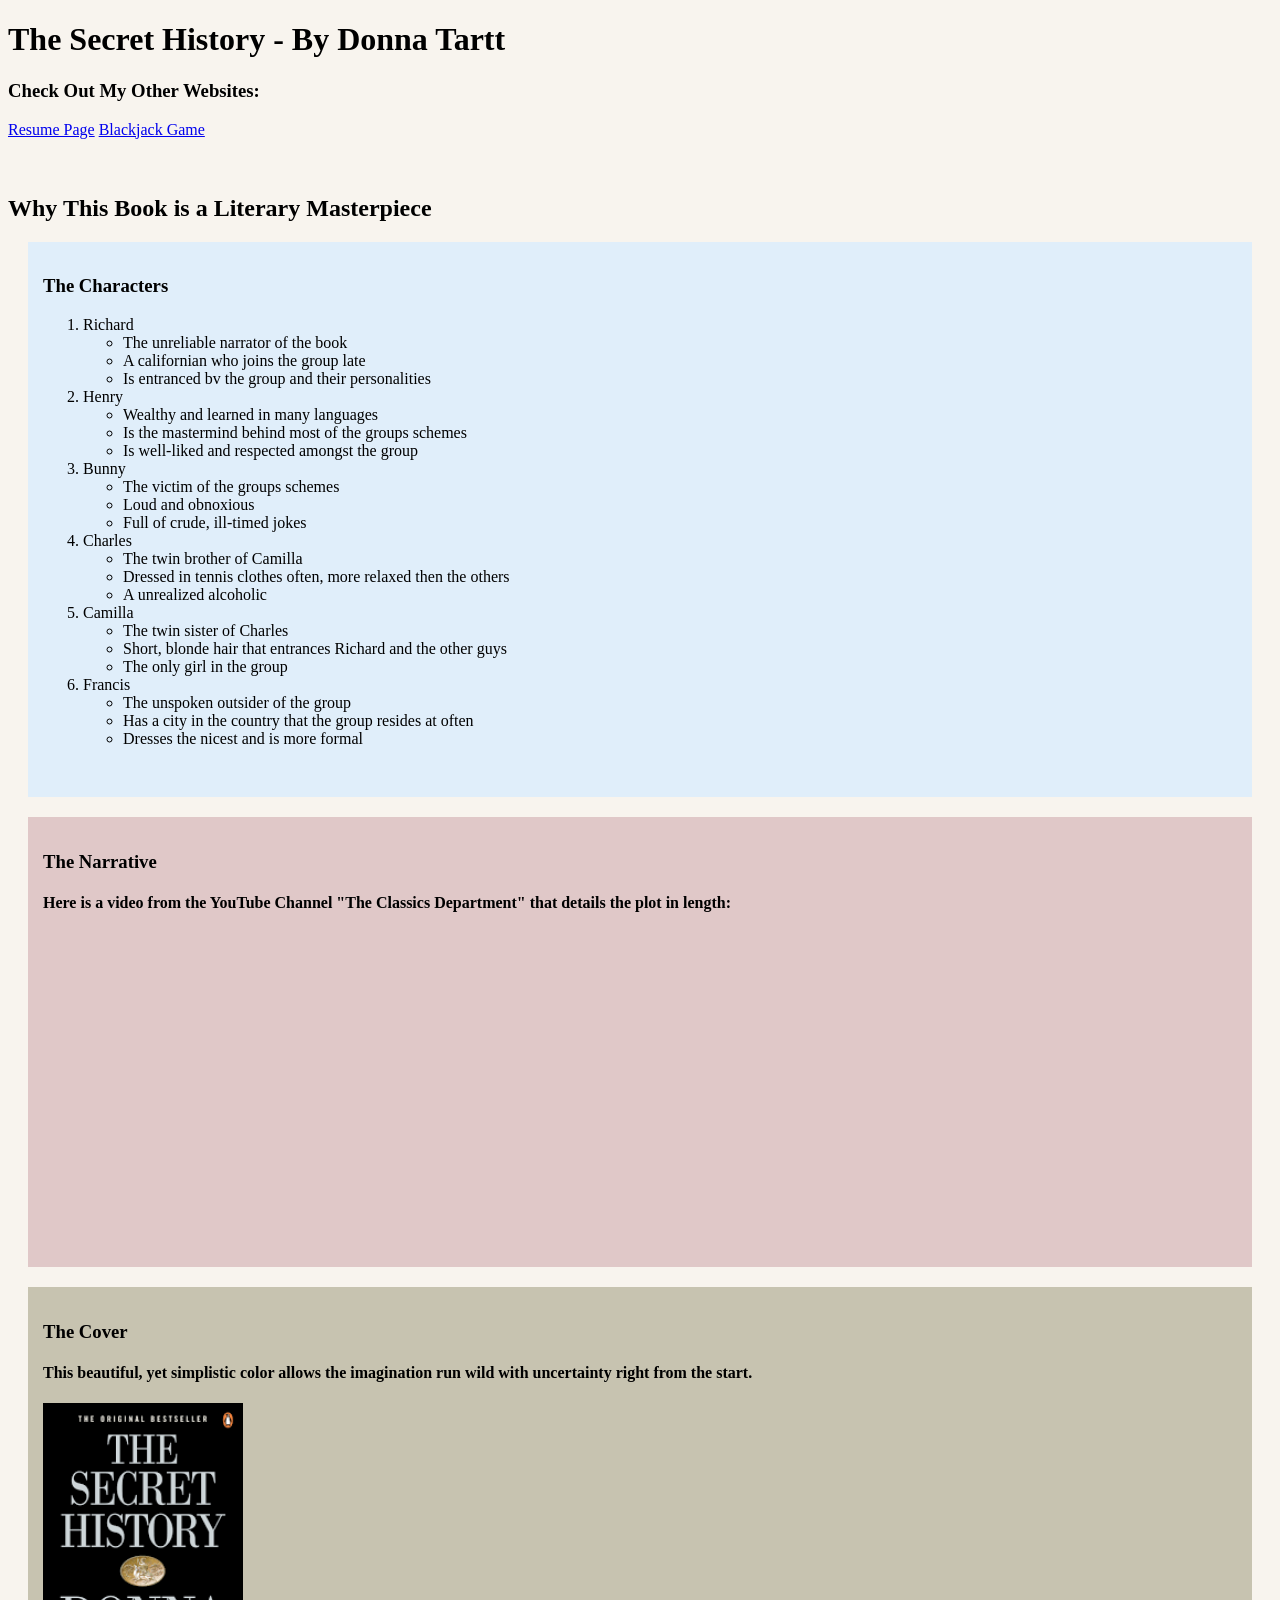
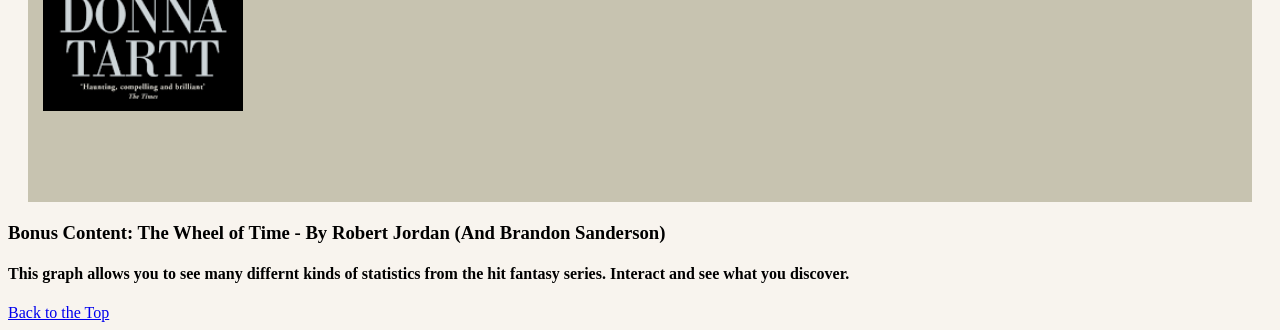
<file: scratch.html>
<!DOCTYPE html>
<html lang="en">
<head>
    <meta charset="UTF-8">
    <meta name="viewport" content="width=device-width, initial-scale=1.0">
    <title>Why The Secret History is a Literary Masterpiece</title>
    <link href="css/scratch.css" type="text/css" rel="stylesheet"/>
</head>
<body style="background-color: rgb(248, 244, 238);">
    <h1>The Secret History - By Donna Tartt</h1>
        <h3>Check Out My Other Websites:</h3>
    <a href="index.html">Resume Page</a>
    <a href="webapp.html">Blackjack Game</a>
    <br>
    <br>
    <br>
    <h2>Why This Book is a Literary Masterpiece</h2>
        <div class="div1">
            <h3>The Characters</h3>
                <ol>
                    <li>Richard</li>
                        <ul>
                            <li>The unreliable narrator of the book</li>
                            <li>A californian who joins the group late</li>
                            <li>Is entranced bv the group and their personalities</li>
                        </ul>
                    <li>Henry</li>
                        <ul>
                            <li>Wealthy and learned in many languages</li>
                            <li>Is the mastermind behind most of the groups schemes</li>
                            <li>Is well-liked and respected amongst the group</li>
                        </ul>
                    <li>Bunny</li>
                        <ul>
                            <li>The victim of the groups schemes</li>
                            <li>Loud and obnoxious</li>
                            <li>Full of crude, ill-timed jokes</li>
                        </ul>
                    <li>Charles</li>
                        <ul>
                            <li>The twin brother of Camilla</li>
                            <li>Dressed in tennis clothes often, more relaxed then the others</li>
                            <li>A unrealized alcoholic</li>
                        </ul>
                    <li>Camilla</li>
                        <ul>
                            <li>The twin sister of Charles</li>
                            <li>Short, blonde hair that entrances Richard and the other guys</li>
                            <li>The only girl in the group</li>
                        </ul>
                    <li>Francis</li>
                        <ul>
                            <li>The unspoken outsider of the group</li>
                            <li>Has a city in the country that the group resides at often</li>
                            <li>Dresses the nicest and is more formal</li>
                        </ul>
                </ol>
            <br>
        </div>
        <div class="div2">
            <h3>The Narrative</h3>
                <h4>Here is a video from the YouTube Channel "The Classics Department" that details the plot in length:</h4>
                <iframe width="560" height="315" src="https://www.youtube.com/embed/fS02ccHzxa0?si=kwrmDywF0iP8peVY" title="YouTube video player" frameborder="0" allow="accelerometer; autoplay; clipboard-write; encrypted-media; gyroscope; picture-in-picture; web-share" referrerpolicy="strict-origin-when-cross-origin" allowfullscreen></iframe>
            <br>
        </div>
        <div class="div3">
            <h3>The Cover</h3>
                <h4>This beautiful, yet simplistic color allows the imagination run wild with uncertainty right from the start.</h4>
                <img src="Images/TheSecretHistory.png" alt="TheSecretHistory" width="200">
        <br>
        <br>
        <br>
        <br>
        <br>
        </div>
            <h3>Bonus Content: The Wheel of Time - By Robert Jordan (And Brandon Sanderson)</h3>
                <h4>This graph allows you to see many differnt kinds of statistics from the hit fantasy series. Interact and see what you discover.</h4>
            <div class='tableauPlaceholder' id='viz1744938749520' style='position: relative'><noscript><a href='#'><img alt='The Wheel of Time ' src='https:&#47;&#47;public.tableau.com&#47;static&#47;images&#47;Th&#47;TheWheelofTime&#47;TheWheelofTime&#47;1_rss.png' style='border: none' /></a></noscript><object class='tableauViz'  style='display:none;'><param name='host_url' value='https%3A%2F%2Fpublic.tableau.com%2F' /> <param name='embed_code_version' value='3' /> <param name='site_root' value='' /><param name='name' value='TheWheelofTime&#47;TheWheelofTime' /><param name='tabs' value='no' /><param name='toolbar' value='yes' /><param name='static_image' value='https:&#47;&#47;public.tableau.com&#47;static&#47;images&#47;Th&#47;TheWheelofTime&#47;TheWheelofTime&#47;1.png' /> <param name='animate_transition' value='yes' /><param name='display_static_image' value='yes' /><param name='display_spinner' value='yes' /><param name='display_overlay' value='yes' /><param name='display_count' value='yes' /><param name='language' value='en-US' /></object></div>                <script type='text/javascript'>                    var divElement = document.getElementById('viz1744938749520');                    var vizElement = divElement.getElementsByTagName('object')[0];                    if ( divElement.offsetWidth > 800 ) { vizElement.style.width='1400px';vizElement.style.height='927px';} else if ( divElement.offsetWidth > 500 ) { vizElement.style.width='1400px';vizElement.style.height='927px';} else { vizElement.style.width='100%';vizElement.style.height='3077px';}                     var scriptElement = document.createElement('script');                    scriptElement.src = 'https://public.tableau.com/javascripts/api/viz_v1.js';                    vizElement.parentNode.insertBefore(scriptElement, vizElement);                </script>
            <a href="scratch.html">Back to the Top</a>
</body>
</html>
</file>
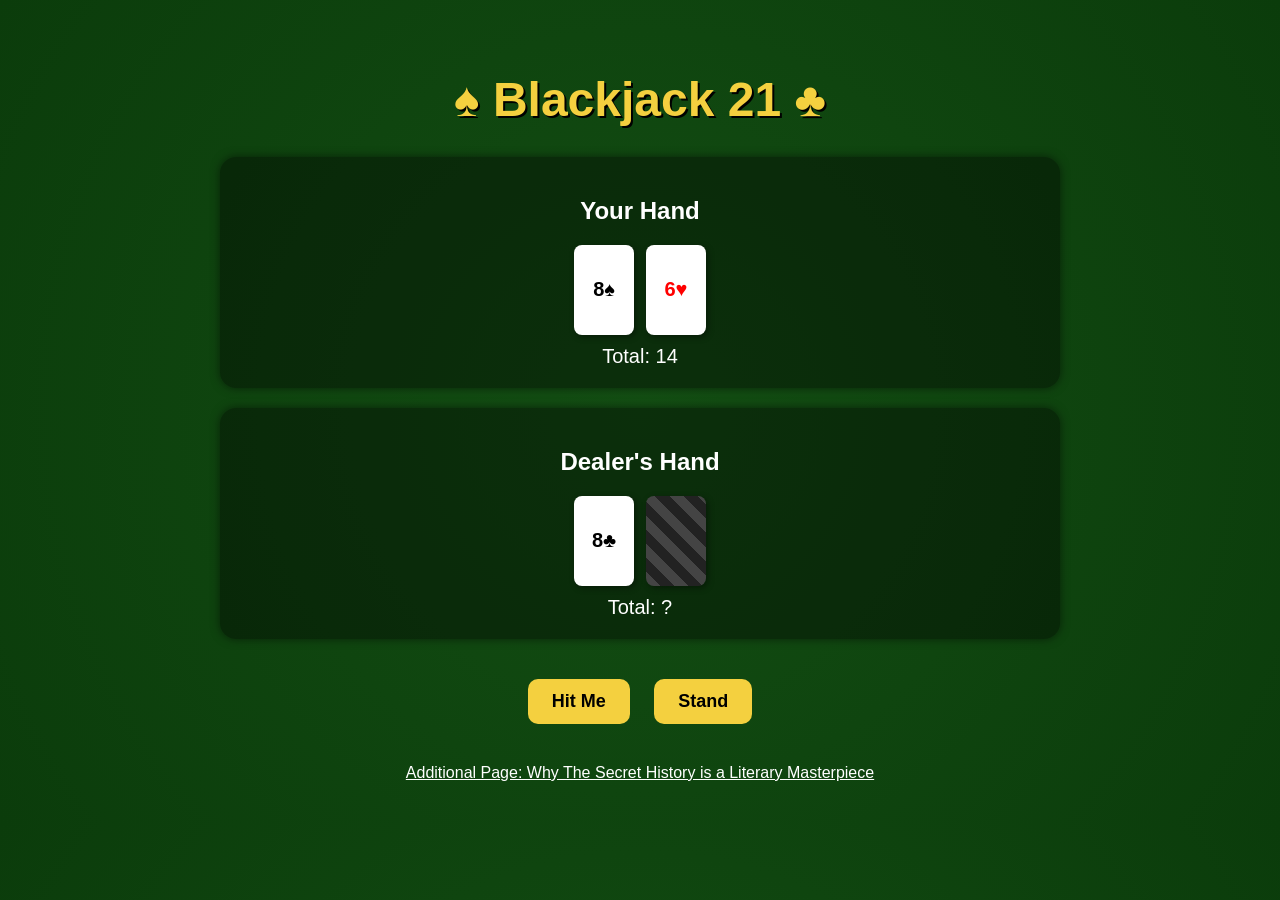
<file: webapp.html>
<!DOCTYPE html>
<html lang="en">
<head>
  <meta charset="UTF-8">
  <title>Blackjack</title>
  <style>
    body {
      font-family: 'Segoe UI', Tahoma, Geneva, Verdana, sans-serif;
      background: radial-gradient(circle, #134e13, #0b3c0b);
      color: #fff;
      margin: 0;
      padding: 40px 20px;
      text-align: center;
    }

    h1 {
      font-size: 48px;
      color: #f4d03f;
      margin-bottom: 30px;
      text-shadow: 2px 2px #000;
    }

    .game-section {
      background-color: rgba(0, 0, 0, 0.4);
      margin: 20px auto;
      padding: 20px;
      border-radius: 16px;
      max-width: 800px;
      box-shadow: 0 0 10px rgba(0,0,0,0.5);
    }

    .cards {
      display: flex;
      justify-content: center;
      flex-wrap: wrap;
      gap: 12px;
      margin-top: 15px;
    }

    .card {
      background: #fff;
      color: #000;
      border-radius: 8px;
      width: 60px;
      height: 90px;
      display: flex;
      align-items: center;
      justify-content: center;
      font-size: 20px;
      font-weight: bold;
      box-shadow: 2px 2px 6px rgba(0,0,0,0.4);
      position: relative;
    }

    .card.red {
      color: red;
    }

    .card.back {
      background: repeating-linear-gradient(
        45deg,
        #444,
        #444 10px,
        #222 10px,
        #222 20px
      );
      color: transparent;
    }

    .totals {
      font-size: 20px;
      margin-top: 10px;
    }

    .buttons {
      margin-top: 30px;
    }

    .button {
      padding: 12px 24px;
      margin: 10px;
      background: #f4d03f;
      border: none;
      border-radius: 10px;
      font-size: 18px;
      font-weight: bold;
      cursor: pointer;
      transition: background 0.2s ease;
    }

    .button:hover {
      background: #f1c40f;
    }

    .result {
      font-size: 26px;
      margin-top: 30px;
      color: #00ffc6;
      font-weight: bold;
    }

    #restart-btn {
      display: none;
    }
  </style>
</head>
<body>

  <h1>♠ Blackjack 21 ♣</h1>

  <div class="game-section">
    <h2>Your Hand</h2>
    <div id="player-cards" class="cards"></div>
    <div class="totals">Total: <span id="player-total">0</span></div>
  </div>

  <div class="game-section">
    <h2>Dealer's Hand</h2>
    <div id="dealer-cards" class="cards"></div>
    <div class="totals">Total: <span id="dealer-total">?</span></div>
  </div>

  <div class="buttons">
    <button class="button" onclick="hit()">Hit Me</button>
    <button class="button" onclick="stand()">Stand</button>
    <button class="button" id="restart-btn" onclick="restart()">Restart</button>
  </div>

  <div id="result" class="result"></div>

  <script>
    const suits = ['♠', '♥', '♦', '♣'];
    const values = ['A', '2', '3', '4', '5', '6', '7', '8', '9', '10', 'J', 'Q', 'K'];
    let deck = [];
    let playerCards = [];
    let dealerCards = [];
    let gameOver = false;
    let hideDealerCard = true;

    function createDeck() {
      deck = [];
      for (let suit of suits) {
        for (let value of values) {
          deck.push({ value, suit });
        }
      }
      shuffle(deck);
    }

    function shuffle(array) {
      for (let i = array.length - 1; i > 0; i--) {
        const j = Math.floor(Math.random() * (i + 1));
        [array[i], array[j]] = [array[j], array[i]];
      }
    }

    function getCardValue(card) {
      if (['J', 'Q', 'K'].includes(card.value)) return 10;
      if (card.value === 'A') return 11;
      return parseInt(card.value);
    }

    function calculateTotal(cards) {
      let total = 0;
      let aces = 0;

      for (let card of cards) {
        total += getCardValue(card);
        if (card.value === 'A') aces++;
      }

      while (total > 21 && aces > 0) {
        total -= 10;
        aces--;
      }

      return total;
    }

    function drawCard(hand) {
      if (deck.length === 0) createDeck();
      const card = deck.pop();
      hand.push(card);
    }

    function displayCards(containerId, cards, hideSecond = false) {
      const container = document.getElementById(containerId);
      container.innerHTML = '';

      cards.forEach((card, index) => {
        const div = document.createElement('div');
        div.className = 'card';

        if (hideSecond && index === 1) {
          div.classList.add('back');
          div.textContent = '🂠';
        } else {
          div.textContent = card.value + card.suit;
          if (card.suit === '♥' || card.suit === '♦') {
            div.classList.add('red');
          }
        }

        container.appendChild(div);
      });
    }

    function updateDisplay() {
      displayCards('player-cards', playerCards);
      displayCards('dealer-cards', dealerCards, hideDealerCard && !gameOver);

      document.getElementById('player-total').innerText = calculateTotal(playerCards);
      document.getElementById('dealer-total').innerText =
        (gameOver || !hideDealerCard) ? calculateTotal(dealerCards) : '?';
    }

    function checkForBust() {
      const total = calculateTotal(playerCards);
      if (total > 21) {
        endGame("You busted! Dealer wins.");
      }
    }

    function hit() {
      if (gameOver) return;
      drawCard(playerCards);
      updateDisplay();
      checkForBust();
    }

    function stand() {
      if (gameOver) return;

      hideDealerCard = false;

      while (calculateTotal(dealerCards) < 17) {
        drawCard(dealerCards);
      }

      const playerTotal = calculateTotal(playerCards);
      const dealerTotal = calculateTotal(dealerCards);

      let message = '';
      if (dealerTotal > 21 || playerTotal > dealerTotal) {
        message = "You win!";
      } else if (dealerTotal > playerTotal) {
        message = "Dealer wins!";
      } else {
        message = "Push! It's a tie.";
      }

      endGame(message);
    }

    function endGame(message) {
      gameOver = true;
      document.getElementById('result').textContent = message;
      document.getElementById('restart-btn').style.display = 'inline-block';
      updateDisplay();
    }

    function restart() {
      createDeck();
      playerCards = [];
      dealerCards = [];
      hideDealerCard = true;
      gameOver = false;
      drawCard(playerCards);
      drawCard(playerCards);
      drawCard(dealerCards);
      drawCard(dealerCards);
      document.getElementById('result').textContent = '';
      document.getElementById('restart-btn').style.display = 'none';
      updateDisplay();
    }

    restart();
  </script>
  <a href="scratch.html" style="color: white;">Additional Page: Why The Secret History is a Literary Masterpiece</a>
</body>
</html>
</file>
<file: css/scratch.css>
body {
    font-family: 'Times New Roman', Times, serif;
}

h1, h2, h3, h4 {
    color: black;
}

.div1 {
    background-color: rgb(224, 238, 250);
    padding: 15px;
    margin: 20px;
}

.div2 {
    background-color: #e0c8c8;
    padding: 15px;
    margin: 20px;
}

.div3 {
    padding: 15px;
    margin: 20px;
    background-color: #c7c3b0;
}
</file>
